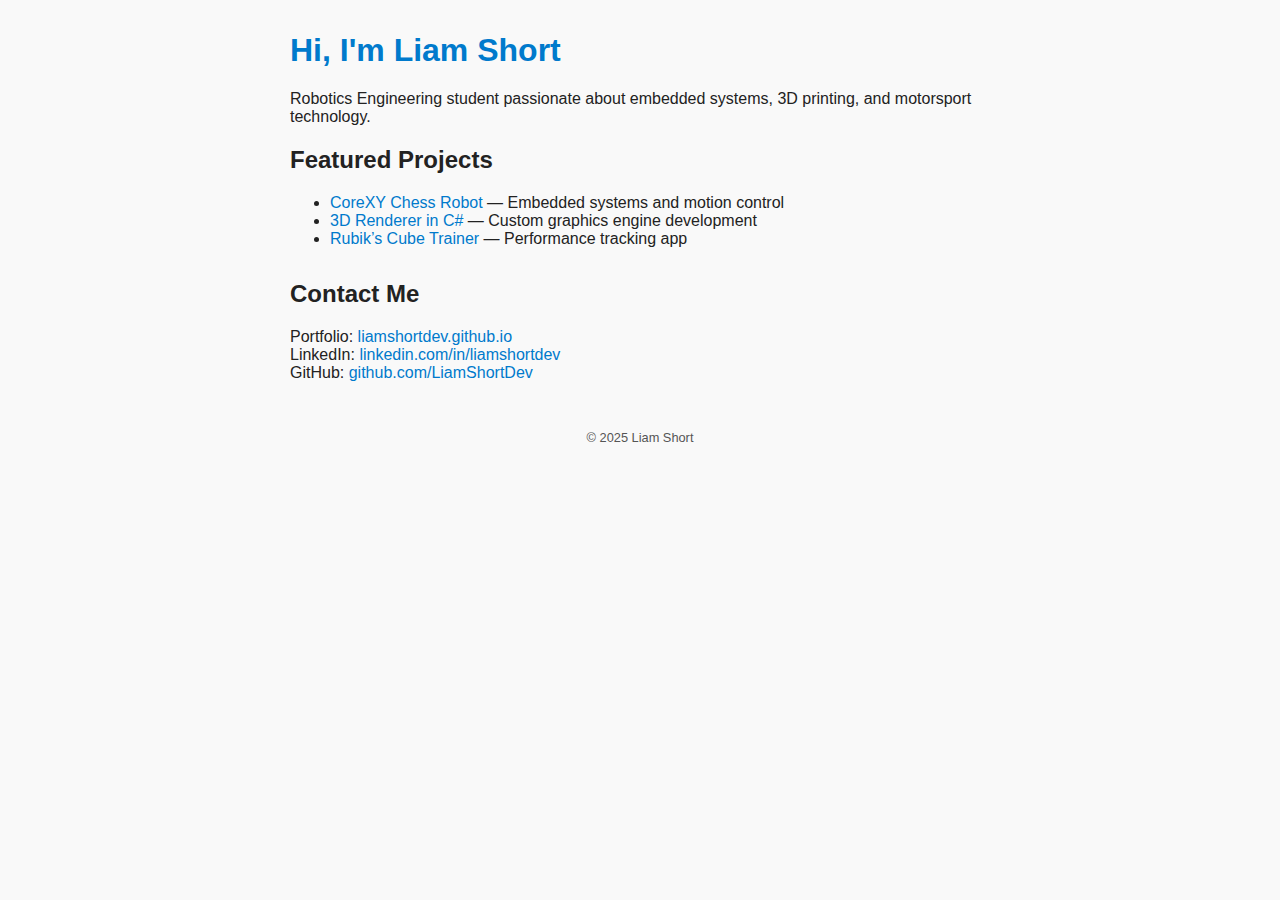
<file: index.html>
<!DOCTYPE html>
<html lang="en">
<head>
  <meta charset="UTF-8" />
  <meta name="viewport" content="width=device-width, initial-scale=1" />
  <title>Liam Short — Portfolio</title>
  <style>
    body {
      font-family: Arial, sans-serif;
      max-width: 700px;
      margin: 2rem auto;
      padding: 0 1rem;
      color: #222;
      background-color: #f9f9f9;
    }
    h1 {
      color: #007acc;
    }
    a {
      color: #007acc;
      text-decoration: none;
    }
    a:hover {
      text-decoration: underline;
    }
    section {
      margin-bottom: 2rem;
    }
    footer {
      text-align: center;
      font-size: 0.8rem;
      color: #555;
      margin-top: 3rem;
    }
  </style>
</head>
<body>
  <header>
    <h1>Hi, I'm Liam Short</h1>
    <p>Robotics Engineering student passionate about embedded systems, 3D printing, and motorsport technology.</p>
  </header>

  <section>
    <h2>Featured Projects</h2>
    <ul>
      <li><a href="#">CoreXY Chess Robot</a> — Embedded systems and motion control</li>
      <li><a href="#">3D Renderer in C#</a> — Custom graphics engine development</li>
      <li><a href="#">Rubik’s Cube Trainer</a> — Performance tracking app</li>
    </ul>
  </section>

  <section>
    <h2>Contact Me</h2>
    <p>
      Portfolio: <a href="https://liamshortdev.github.io/" target="_blank">liamshortdev.github.io</a><br />
      LinkedIn: <a href="https://www.linkedin.com/in/liamshortdev" target="_blank">linkedin.com/in/liamshortdev</a><br />
      GitHub: <a href="https://github.com/LiamShortDev" target="_blank">github.com/LiamShortDev</a>
    </p>
  </section>

  <footer>
    &copy; 2025 Liam Short
  </footer>
</body>
</html>
</file>
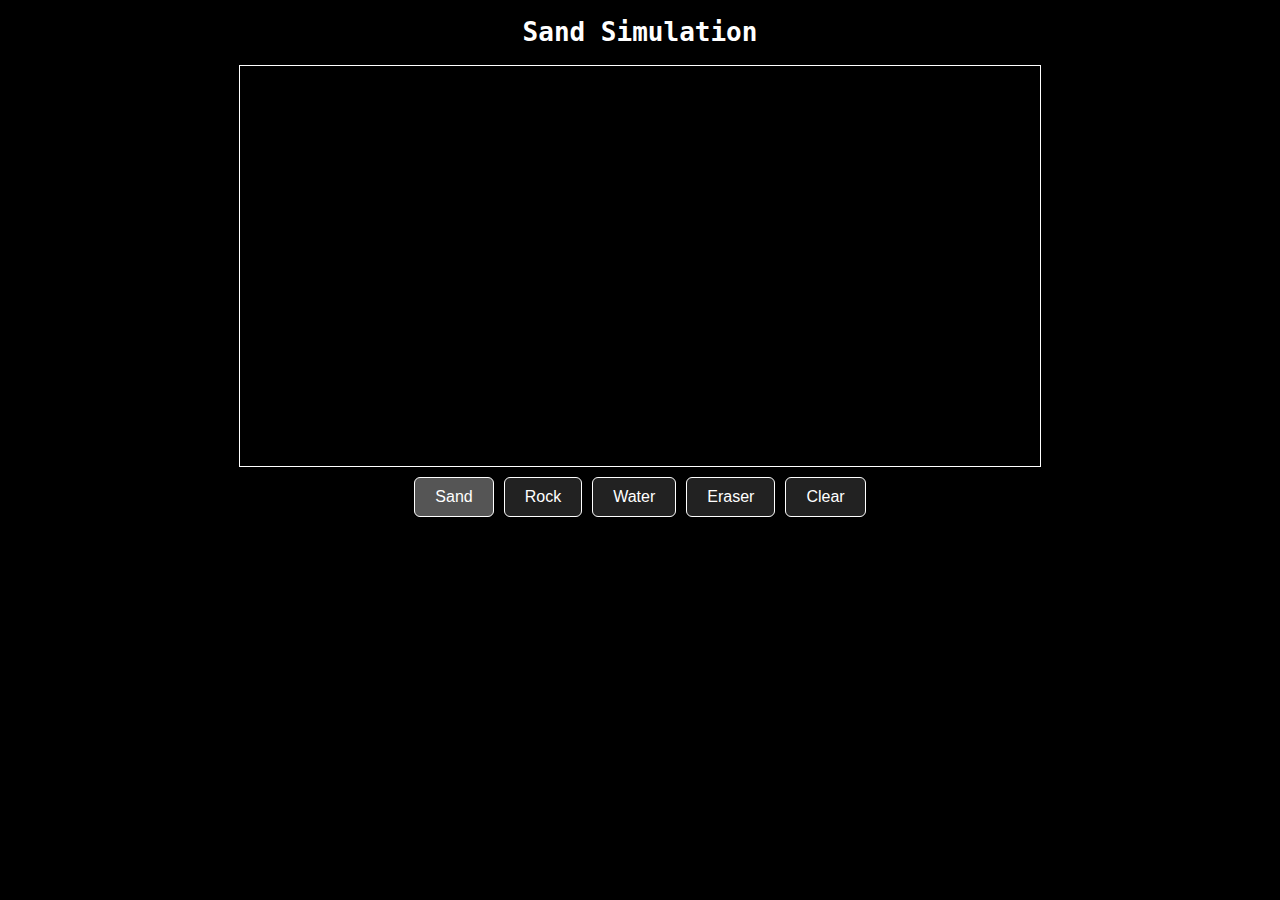
<file: projects/project-sandsim-demo.html>
<!DOCTYPE html>
<html lang="en">
<head>
  <meta charset="UTF-8" />
  <title>Cellular Sand Simulation</title>
  <style>
    canvas {
      border: 1px solid white;
      background: black;
      display: block;
      margin: 10px auto;
      touch-action: none;
    }
    body {
      background: #000;
      color: white;
      font-family: monospace;
      text-align: center;
    }
    .toolbar {
      display: flex;
      justify-content: center;
      gap: 10px;
      margin: 10px;
      flex-wrap: wrap;
    }
    .toolbar button {
      padding: 10px 20px;
      font-size: 16px;
      background-color: #222;
      color: white;
      border: 1px solid white;
      border-radius: 6px;
    }
    .toolbar button.active {
      background-color: #555;
    }
  </style>
</head>
<body>
  <h1>Sand Simulation</h1>
  <canvas id="sandCanvas" width="800" height="400"></canvas>
  <div class="toolbar">
    <button id="btnSand">Sand</button>
    <button id="btnRock">Rock</button>
    <button id="btnWater">Water</button>
    <button id="btnEraser">Eraser</button>
    <button id="btnClear">Clear</button>
  </div>

  <script>
    const canvas = document.getElementById("sandCanvas");
    const ctx = canvas.getContext("2d");

    const gridWidth = 100;
    const gridHeight = 50;
    const cellSize = 8;
    const waterIdleTime = 50;
    const sandIdleTime = 10;

    let grid, idleTracker, physicsSand, staticSand, physicsWater, staticWater, rocks;
    function resetGrid() {
      grid = Array.from({ length: gridWidth }, () => Array(gridHeight).fill(' '));
      idleTracker = new Map();
      physicsSand = [];
      staticSand = [];
      physicsWater = [];
      staticWater = [];
      rocks = [];
    }
    resetGrid();

    let currentMaterial = 's';

    const buttons = {
      s: document.getElementById("btnSand"),
      '#': document.getElementById("btnRock"),
      w: document.getElementById("btnWater"),
      e: document.getElementById("btnEraser")
    };

    function setMaterial(material) {
      currentMaterial = material;
      for (let key in buttons) {
        buttons[key].classList.remove("active");
      }
      if (material !== ' ') buttons[material].classList.add("active");
    }

    setMaterial('s');
    buttons['s'].onclick = () => setMaterial('s');
    buttons['#'].onclick = () => setMaterial('#');
    buttons['w'].onclick = () => setMaterial('w');
    buttons['e'].onclick = () => setMaterial(' ');
    document.getElementById("btnClear").onclick = () => resetGrid();

    function wakeNeighbours(pos) {
      for (let dx = -2; dx <= 2; dx++) {
        for (let dy = -2; dy <= 2; dy++) {
          const nx = pos.x + dx;
          const ny = pos.y + dy;
          if (nx >= 0 && ny >= 0 && nx < gridWidth && ny < gridHeight) {
            const nKey = `${nx},${ny}`;
            const nMaterial = grid[nx][ny];
            if (nMaterial === 's') {
              if (!physicsSand.some(p => p.x === nx && p.y === ny)) {
                staticSand = staticSand.filter(p => !(p.x === nx && p.y === ny));
                physicsSand.push({ x: nx, y: ny });
              }
              idleTracker.set(nKey, 0);
            } else if (nMaterial === 'w') {
              if (!physicsWater.some(p => p.x === nx && p.y === ny)) {
                staticWater = staticWater.filter(p => !(p.x === nx && p.y === ny));
                physicsWater.push({ x: nx, y: ny });
              }
              idleTracker.set(nKey, 0);
            }
          }
        }
      }
    }

    function getTouchPos(e) {
      const rect = canvas.getBoundingClientRect();
      const touch = e.touches[0] || e.changedTouches[0];
      const x = Math.floor((touch.clientX - rect.left) / cellSize);
      const y = Math.floor((touch.clientY - rect.top) / cellSize);
      return { x, y };
    }

    function getMousePos(e) {
      const rect = canvas.getBoundingClientRect();
      const x = Math.floor((e.clientX - rect.left) / cellSize);
      const y = Math.floor((e.clientY - rect.top) / cellSize);
      return { x, y };
    }

    function addMaterial(pos, type) {
      if (pos.x < 0 || pos.x >= gridWidth || pos.y < 0 || pos.y >= gridHeight) return;

      if (type === ' ') {
        // Eraser
        if (grid[pos.x][pos.y] === 's') {
          physicsSand = physicsSand.filter(p => !(p.x === pos.x && p.y === pos.y));
          staticSand = staticSand.filter(p => !(p.x === pos.x && p.y === pos.y));
        } else if (grid[pos.x][pos.y] === 'w') {
          physicsWater = physicsWater.filter(p => !(p.x === pos.x && p.y === pos.y));
          staticWater = staticWater.filter(p => !(p.x === pos.x && p.y === pos.y));
        } else if (grid[pos.x][pos.y] === '#') {
          rocks = rocks.filter(p => !(p.x === pos.x && p.y === pos.y));
        }
        grid[pos.x][pos.y] = ' ';
        wakeNeighbours(pos);
        return;
      }

      if (grid[pos.x][pos.y] !== ' ') return;
      grid[pos.x][pos.y] = type;
      if (type === 's') physicsSand.push(pos);
      else if (type === 'w') physicsWater.push(pos);
      else if (type === '#') rocks.push(pos);
      wakeNeighbours(pos);
    }

    let painting = false;
    let lastPos = null;
    let placeInterval = null;

    function placeMaterialRepeatedly() {
      if (lastPos) {
        addMaterial(lastPos, currentMaterial);
      }
    }

    function startPainting(pos) {
      painting = true;
      lastPos = pos;
      placeMaterialRepeatedly();
      placeInterval = setInterval(placeMaterialRepeatedly, 10);
    }

    function stopPainting() {
      painting = false;
      lastPos = null;
      if (placeInterval) {
        clearInterval(placeInterval);
        placeInterval = null;
      }
    }

    canvas.addEventListener("mousedown", e => {
      startPainting(getMousePos(e));
    });
    canvas.addEventListener("mousemove", e => {
      if (painting) {
        lastPos = getMousePos(e);
      }
    });
    canvas.addEventListener("mouseup", stopPainting);
    canvas.addEventListener("mouseleave", stopPainting);

    canvas.addEventListener("touchstart", e => {
      e.preventDefault();
      startPainting(getTouchPos(e));
    }, { passive: false });
    canvas.addEventListener("touchmove", e => {
      e.preventDefault();
      if (painting) {
        lastPos = getTouchPos(e);
      }
    }, { passive: false });
    canvas.addEventListener("touchend", e => {
      stopPainting();
    });

    function updateWater() {
      for (let i = 0; i < physicsWater.length; i++) {
        let p = physicsWater[i];
        if (p.y >= gridHeight - 1) continue;
        let dir = Math.random() < 0.5 ? -1 : 1;
        const down = { x: p.x, y: p.y + 1 };
        const sideways = { x: p.x + dir, y: p.y };

        if (grid[down.x]?.[down.y] === ' ') {
          grid[p.x][p.y] = ' ';
          grid[down.x][down.y] = 'w';
          physicsWater[i] = down;
          wakeNeighbours(down);
        } else if (grid[sideways.x]?.[sideways.y] === ' ') {
          grid[p.x][p.y] = ' ';
          grid[sideways.x][sideways.y] = 'w';
          physicsWater[i] = sideways;
          wakeNeighbours(sideways);
        } else {
          const key = `${p.x},${p.y}`;
          idleTracker.set(key, (idleTracker.get(key) || 0) + 1);
          if (idleTracker.get(key) > waterIdleTime) {
            staticWater.push(p);
            physicsWater.splice(i--, 1);
            idleTracker.delete(key);
          }
        }
      }
    }

    function updateSand() {
      for (let i = 0; i < physicsSand.length; i++) {
        let p = physicsSand[i];
        if (p.y >= gridHeight - 1) continue;
        const below = { x: p.x, y: p.y + 1 };
        const downLeft = { x: p.x - 1, y: p.y + 1 };
        const downRight = { x: p.x + 1, y: p.y + 1 };

        if (grid[below.x]?.[below.y] === ' ') {
          grid[p.x][p.y] = ' ';
          grid[below.x][below.y] = 's';
          physicsSand[i] = below;
          wakeNeighbours(below);
        } else if (grid[below.x]?.[below.y] === 'w') {
          grid[p.x][p.y] = 'w';
          grid[below.x][below.y] = 's';
          physicsSand[i] = below;
          wakeNeighbours(below);
        } else if (grid[downLeft.x]?.[downLeft.y] === ' ') {
          grid[p.x][p.y] = ' ';
          grid[downLeft.x][downLeft.y] = 's';
          physicsSand[i] = downLeft;
          wakeNeighbours(downLeft);
        } else if (grid[downRight.x]?.[downRight.y] === ' ') {
          grid[p.x][p.y] = ' ';
          grid[downRight.x][downRight.y] = 's';
          physicsSand[i] = downRight;
          wakeNeighbours(downRight);
        } else {
          const key = `${p.x},${p.y}`;
          idleTracker.set(key, (idleTracker.get(key) || 0) + 1);
          if (idleTracker.get(key) > sandIdleTime) {
            staticSand.push(p);
            physicsSand.splice(i--, 1);
            idleTracker.delete(key);
          }
        }
      }
    }

    function draw() {
      for (let x = 0; x < gridWidth; x++) {
        for (let y = 0; y < gridHeight; y++) {
          switch (grid[x][y]) {
            case 's': ctx.fillStyle = "yellow"; break;
            case '#': ctx.fillStyle = "gray"; break;
            case 'w': ctx.fillStyle = "cyan"; break;
            default: ctx.fillStyle = "black"; break;
          }
          ctx.fillRect(x * cellSize, y * cellSize, cellSize, cellSize);
        }
      }
    }

    function loop() {
      updateSand();
      updateWater();
      draw();
      requestAnimationFrame(loop);
    }

    loop();
  </script>
</body>
</html>
</file>
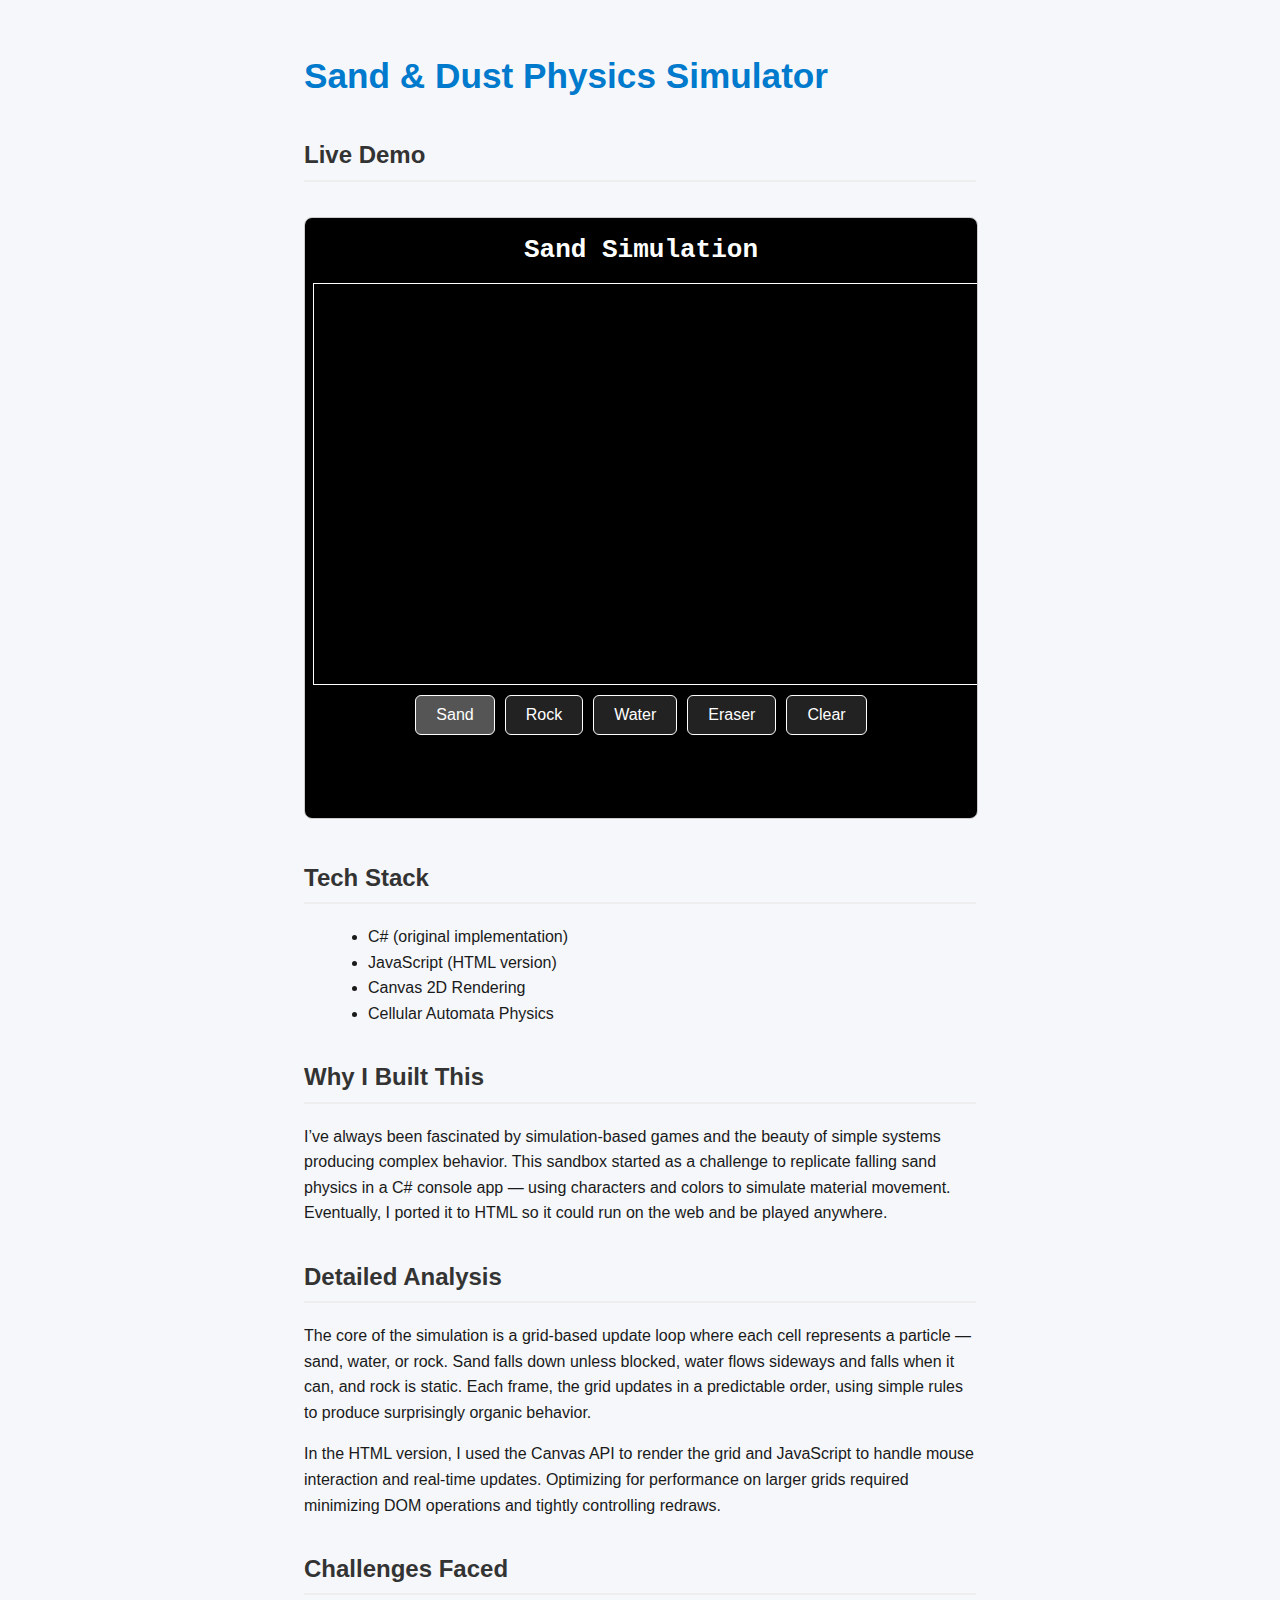
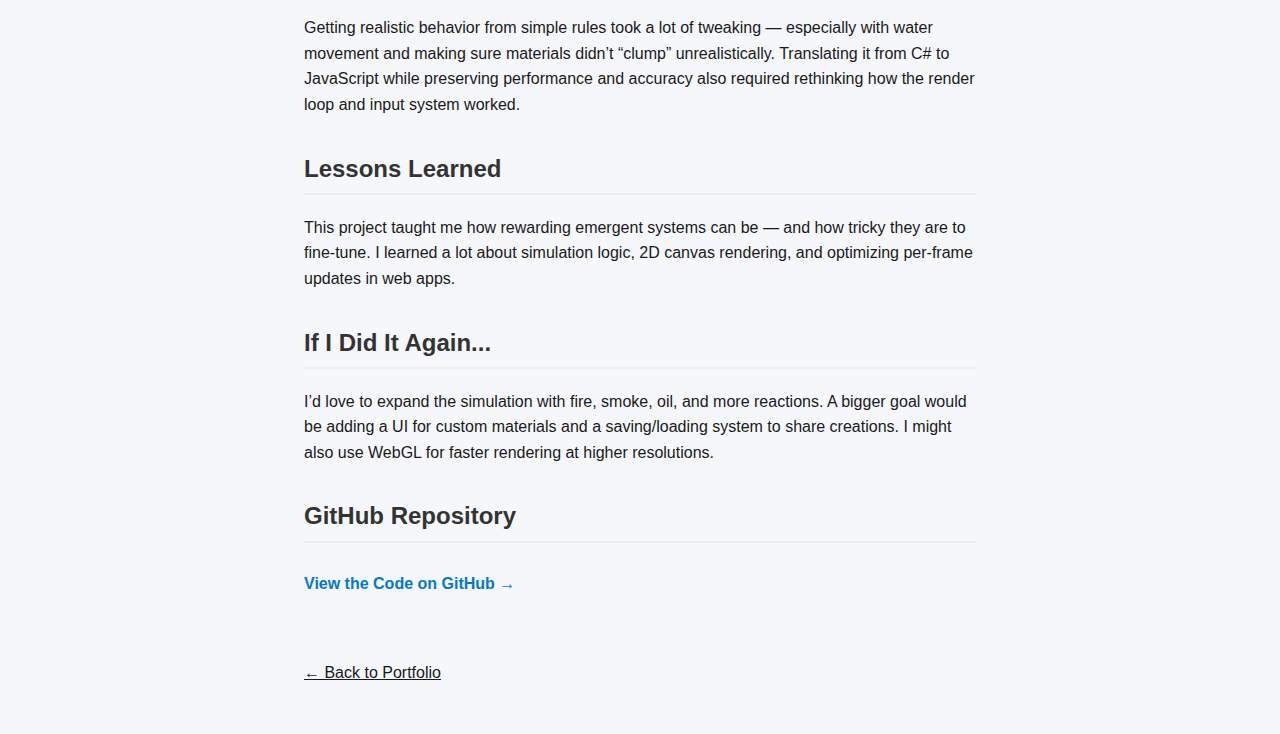
<file: projects/project-sandsim.html>
<!DOCTYPE html>
<html lang="en">
<head>
  <meta charset="UTF-8" />
  <meta name="viewport" content="width=device-width, initial-scale=1" />
  <title>Sand & Dust Physics Simulator - Liam Short Portfolio</title>
  <link rel="stylesheet" href="../style.css" />
  <style>
    main.project-page {
      max-width: 720px;
      margin: 3rem auto;
      padding: 0 1.5rem;
    }

    .section {
      margin-bottom: 2rem;
    }

    iframe {
      width: 100%;
      height: 600px;
      border: 1px solid #ccc;
      border-radius: 8px;
      margin-top: 1rem;
    }

    ul.tech-stack {
      list-style: disc;
      margin-left: 1.5rem;
    }

    .github-link {
      display: inline-block;
      margin-top: 0.5rem;
      color: #007acc;
      text-decoration: none;
      font-weight: 600;
    }

    .github-link:hover {
      text-decoration: underline;
    }
  </style>
</head>
<body>
  <main class="project-page">
    <h1>Sand & Dust Physics Simulator</h1>

    <section class="section">
      <h2>Live Demo</h2>
      <iframe src="./project-sandsim-demo.html" allowfullscreen></iframe>
    </section>

    <section class="section">
      <h2>Tech Stack</h2>
      <ul class="tech-stack">
        <li>C# (original implementation)</li>
        <li>JavaScript (HTML version)</li>
        <li>Canvas 2D Rendering</li>
        <li>Cellular Automata Physics</li>
      </ul>
    </section>

    <section class="section">
      <h2>Why I Built This</h2>
      <p>
        I’ve always been fascinated by simulation-based games and the beauty of simple systems producing complex behavior. This sandbox started as a challenge to replicate falling sand physics in a C# console app — using characters and colors to simulate material movement. Eventually, I ported it to HTML so it could run on the web and be played anywhere.
      </p>
    </section>

    <section class="section">
      <h2>Detailed Analysis</h2>
      <p>
        The core of the simulation is a grid-based update loop where each cell represents a particle — sand, water, or rock. Sand falls down unless blocked, water flows sideways and falls when it can, and rock is static. Each frame, the grid updates in a predictable order, using simple rules to produce surprisingly organic behavior.
      </p>
      <p>
        In the HTML version, I used the Canvas API to render the grid and JavaScript to handle mouse interaction and real-time updates. Optimizing for performance on larger grids required minimizing DOM operations and tightly controlling redraws.
      </p>
    </section>

    <section class="section">
      <h2>Challenges Faced</h2>
      <p>
        Getting realistic behavior from simple rules took a lot of tweaking — especially with water movement and making sure materials didn’t “clump” unrealistically. Translating it from C# to JavaScript while preserving performance and accuracy also required rethinking how the render loop and input system worked.
      </p>
    </section>

    <section class="section">
      <h2>Lessons Learned</h2>
      <p>
        This project taught me how rewarding emergent systems can be — and how tricky they are to fine-tune. I learned a lot about simulation logic, 2D canvas rendering, and optimizing per-frame updates in web apps.
      </p>
    </section>

    <section class="section">
      <h2>If I Did It Again...</h2>
      <p>
        I’d love to expand the simulation with fire, smoke, oil, and more reactions. A bigger goal would be adding a UI for custom materials and a saving/loading system to share creations. I might also use WebGL for faster rendering at higher resolutions.
      </p>
    </section>

    <section class="section">
      <h2>GitHub Repository</h2>
      <a href="https://github.com/LiamShortDev/Cellular-Physics-Sandbox" class="github-link" target="_blank">View the Code on GitHub →</a>
    </section>

    <a href="../index.html" style="display: inline-block; margin-top: 2rem;">← Back to Portfolio</a>
  </main>
</body>
</html>
</file>
<file: style.css>
body {
  font-family: 'Inter', sans-serif;
  max-width: 720px;
  margin: 3rem auto;
  padding: 0 1.5rem;
  color: #1a1a1a;
  background-color: #f5f7fa;
  line-height: 1.6;
}
h1 {
  color: #007acc;
  font-size: 2.2rem;
  margin-bottom: 0.5rem;
}
h2 {
  color: #333;
  border-bottom: 2px solid #eee;
  padding-bottom: 0.3rem;
  margin-top: 2rem;
}

.bookshelf {
  margin-bottom: 4rem;
}
.project-grid {
  display: flex;
  gap: 1rem;
  flex-wrap: wrap;
}
.project-card {
  position: relative;
  width: 200px;
  height: 150px;
  overflow: hidden;
  border-radius: 8px;
  box-shadow: 0 2px 8px rgba(0,0,0,0.1);
  text-decoration: none;
  color: white;
}
.project-card img {
  width: 100%;
  height: 100%;
  object-fit: cover;
  transition: 0.3s ease;
}
.overlay {
  position: absolute;
  top: 0; left: 0;
  width: 100%; height: 100%;
  background-color: rgba(0,0,0,0.6);
  opacity: 0;
  padding: 0.8rem 1rem;
  display: flex;
  flex-direction: column;
  justify-content: center;
  transition: 0.3s ease;
}

.overlay p {
  font-size: 0.85rem;      
  line-height: 1.2;        
  margin: 0;               
  word-wrap: break-word;   
  overflow-wrap: break-word; 
  max-height: 4.5em;       
  overflow: hidden;        
  text-overflow: ellipsis; 
}

.project-card:hover img {
  transform: scale(1.05);
  filter: brightness(0.5);
}
.project-card:hover .overlay {
  opacity: 1;
}
a {
  color: inherit;
}
a:hover {
  text-decoration: none;
}
footer {
  text-align: center;
  font-size: 0.9rem;
  color: #777;
  margin-top: 4rem;
}
</file>
